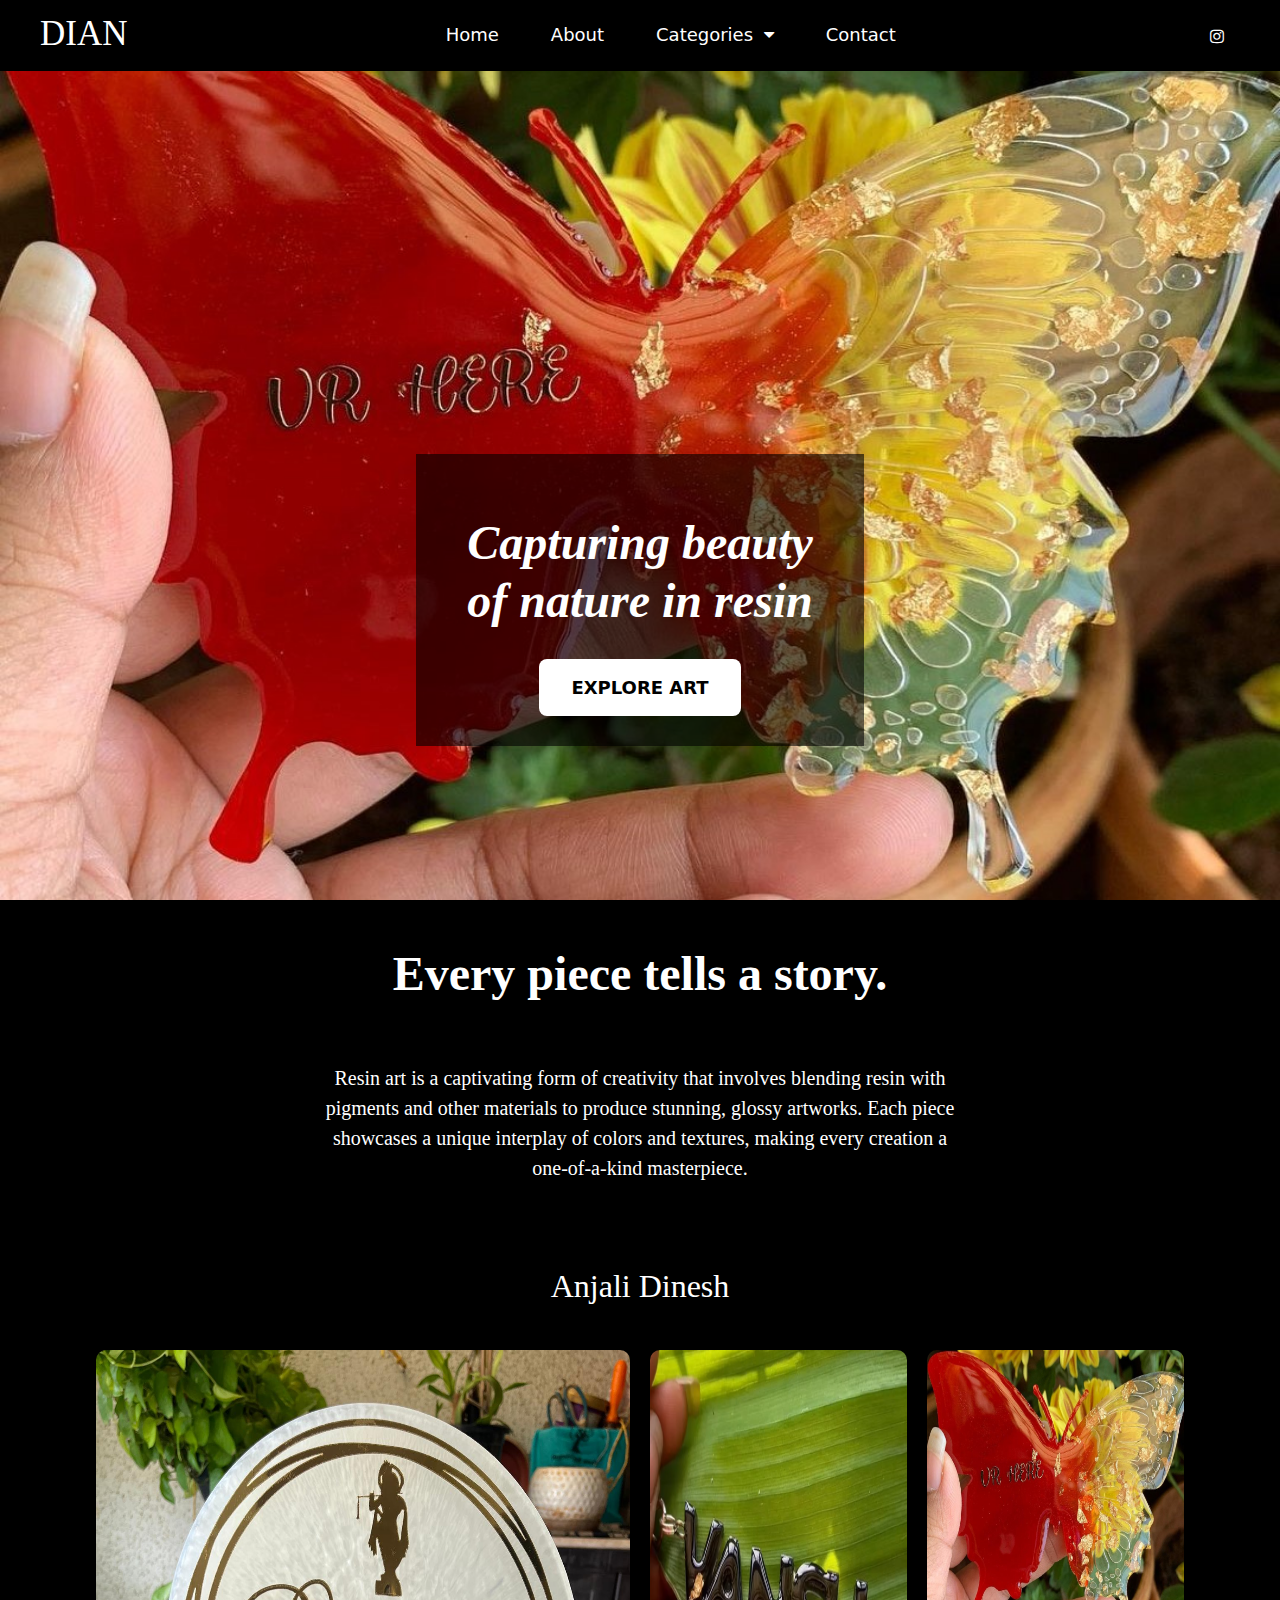
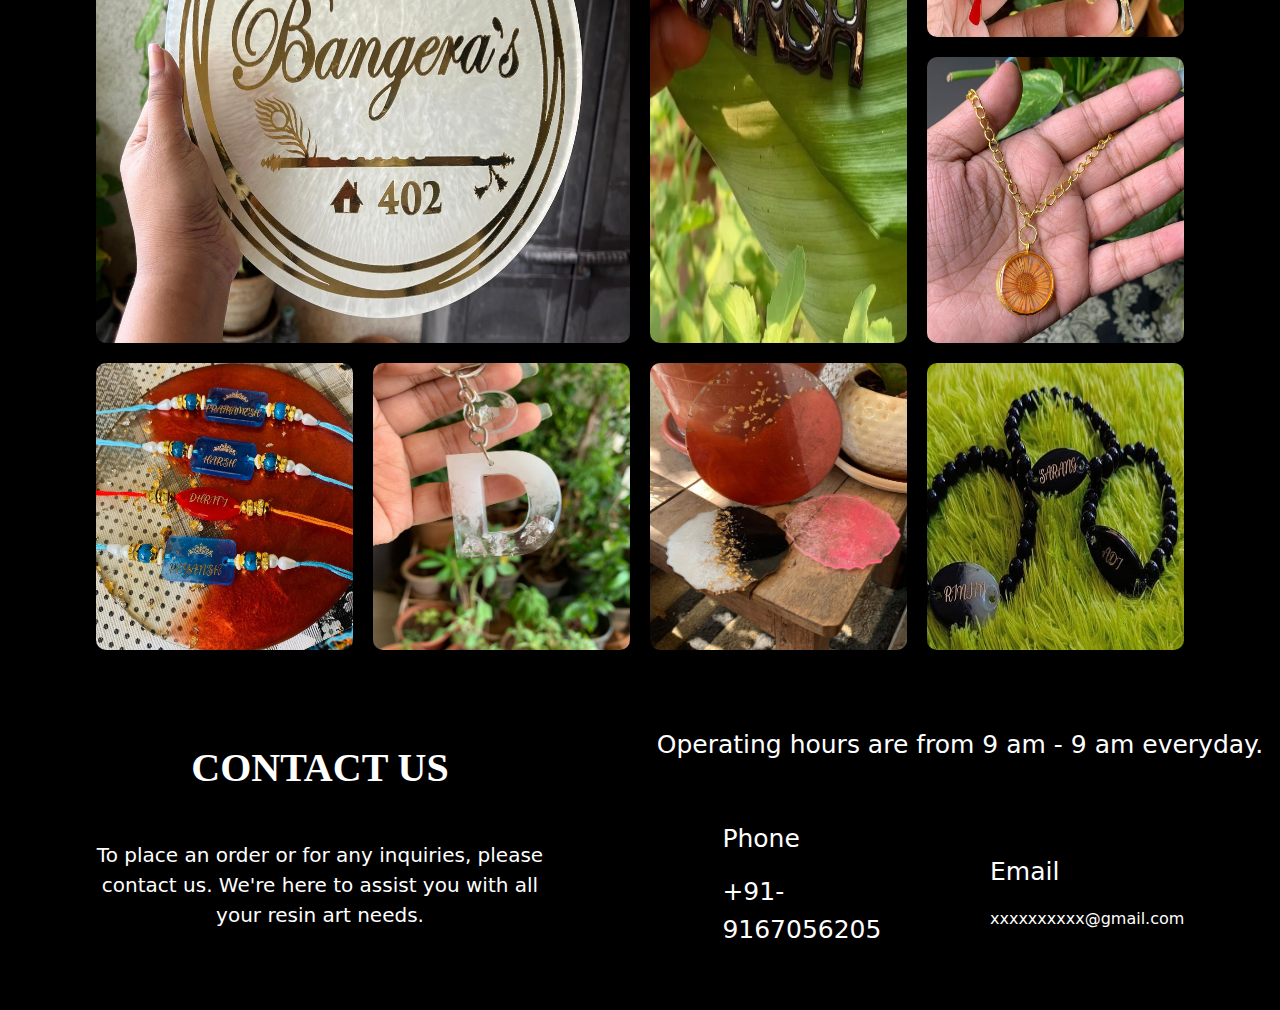
<file: DIAN Website/index.html>
<!DOCTYPE html>
<html lang="en">
<head>
    <meta charset="UTF-8">
    <meta name="viewport" content="width=device-width, initial-scale=1.0">
    <title>DIAN Resin Art</title>
    <link rel="stylesheet" href="styles.css">
    <link href="https://cdn.jsdelivr.net/npm/bootstrap@5.3.3/dist/css/bootstrap.min.css" rel="stylesheet" integrity="sha384-QWTKZyjpPEjISv5WaRU9OFeRpok6YctnYmDr5pNlyT2bRjXh0JMhjY6hW+ALEwIH" crossorigin="anonymous">
    <link rel="stylesheet" href="https://cdnjs.cloudflare.com/ajax/libs/font-awesome/4.7.0/css/font-awesome.min.css">
<body>
    <!-- HOME PAGE -->

    <!-- Navbar -->
        <div class="fixed">
            <div class="navbar">
                <h3 class="dian">DIAN</h3>
                <ul class="nav">
                    <li class="nav-item"><a href="index.html" class="nav-link active" aria-current="page">Home</a></li>
                    <li class="nav-item"><a href="about.html" class="nav-link">About</a></li>
                    
                    <li class="nav-item">
                        <a href="#" class="dropdown dropbtn" onclick="myFunction()" class="nav-link">Categories <i class="fa fa-caret-down dropbtn"></i></a>
                        <div class="dropdown-content" id="myDropdown">
                            <a href="nameplate.html">Name Plates</a>
                            <a href="names.html">Names</a>
                            <a href="butterflytheme.html">Butterfly theme</a>
                            <a href="pendents.html">Pendents</a>
                            <a href="festive.html">Festive</a>
                            <a href="lettering.html">Lettering</a>
                            <a href="coasters.html">Coasters</a>
                            <a href="bracelets.html">Bracelets</a>
                        </div>
                    </li>

            <!--   <li class="nav-item"><a href="#" class="nav-link">Categories <i class="fa fa-caret-down"></i></a></li>      -->
                    <li class="nav-item"><a href="#contact" class="nav-link">Contact</a></li>
                </ul>

                <div class="right_nav">
                    <a href="https://www.instagram.com/__dianresincreations__/" class="fa fa-instagram"></a>
                </div>

            </div>
        </div>    

    <!-- Hero section -->    

        <div class="hero">
            <div class="herocontent">
                <div class="hcontent">
                    <h1 class="display-5 fw-bold text-white">Capturing beauty of nature in resin</h1>
                    <button type="button" class="explore-button"><a href="#spacebtwn">EXPLORE ART</a></button>
                </div>        
            </div>
        </div>

    <!-- About resin section -->    

        <div class="aboutresin">
            <h2 class="display-5 fw-bold text-white" id="">Every piece tells a story.</h1>
            <div class="col-lg-6 mx-auto">
              <p class="aboutr fs-5 mb-4 text-white">Resin art is a captivating form of creativity that involves blending resin with pigments and other materials to produce stunning, glossy artworks. Each piece showcases a unique interplay of colors and textures, making every creation a one-of-a-kind masterpiece.</p>
            </div>
            <h2 class="text-white">Anjali Dinesh</h2>
            <div id="spacebtwn" class="spacebtwn"></div>
        </div>

    <!-- Features -->   

        <div class="features">
            <div class="grid-container">
                <div class="grid-item item1">
                    <img class="feature-img" id="nameplate" src="images/nameplate features.jpeg" alt="nameplate">
                    <button class="overlay-button" onclick="location.href='nameplate.html'">Nameplates</button>
                </div>
                <div class="grid-item item2">
                    <img class="feature-img" src="images/name features.png" alt="name">
                    <button class="overlay-button" onclick="location.href='name.html'">Names</button>
                </div>    
                <div class="grid-item item3">
                    <img class="feature-img" src="images/bg home hero.jpg" alt="butterfly">
                    <button class="overlay-button" onclick="location.href='butterfly.html'">Butterfly Theme</button>
                </div>
                <div class="grid-item item4">
                    <img class="feature-img" src="images/pendent features.jpg" alt="pendent">
                    <button class="overlay-button" onclick="location.href='pendent.html'">Pendents</button>
                </div>    
                <div class="grid-item item5">
                    <img class="feature-img" src="images/festive features.jpg" alt="festive">
                    <button class="overlay-button" onclick="location.href='festive.html'">Festive</button>
                </div>
                <div class="grid-item item6">
                    <img class="feature-img" src="images/letter features.jpg" alt="letter">
                    <button class="overlay-button" onclick="location.href='letter.html'">Lettering</button>
                </div>
                <div class="grid-item item7">
                    <img class="feature-img" src="images/coaster features.jpg" alt="coaster">
                    <button class="overlay-button" onclick="location.href='coaster.html'">Coasters</button>
                </div>    
                <div class="grid-item item8">
                    <img class="feature-img" src="images/bracelet features.jpg" alt="bracelet">
                    <button class="overlay-button" onclick="location.href='bracelet.html'">Bracelets</button>
                </div>    
            </div>
        </div>

    <!-- Contact -->

        <div class="contact" id="contact">
            <div class="left text-white">
                <div><h4>CONTACT US</h2></div>
                <div><p>To place an order or for any inquiries, please contact us. We're here to assist you with all your resin art needs.</p></div>
            </div>
            <div class="right text-white">
                <p>Operating hours are from 9 am - 9 am everyday.</p>
                <div class="phem">   
                    <div class="phone">
                        <div><p>Phone</p></div>
                        <div><p>+91-9167056205</p></div>
                    </div>
                    <div class="email">
                        <div><p>Email</p></div>
                        <div>xxxxxxxxxx@gmail.com</div>
                    </div>
                </div>    
            </div>
        </div>




    <script src="index.js"></script>
</body>
</html>
</file>
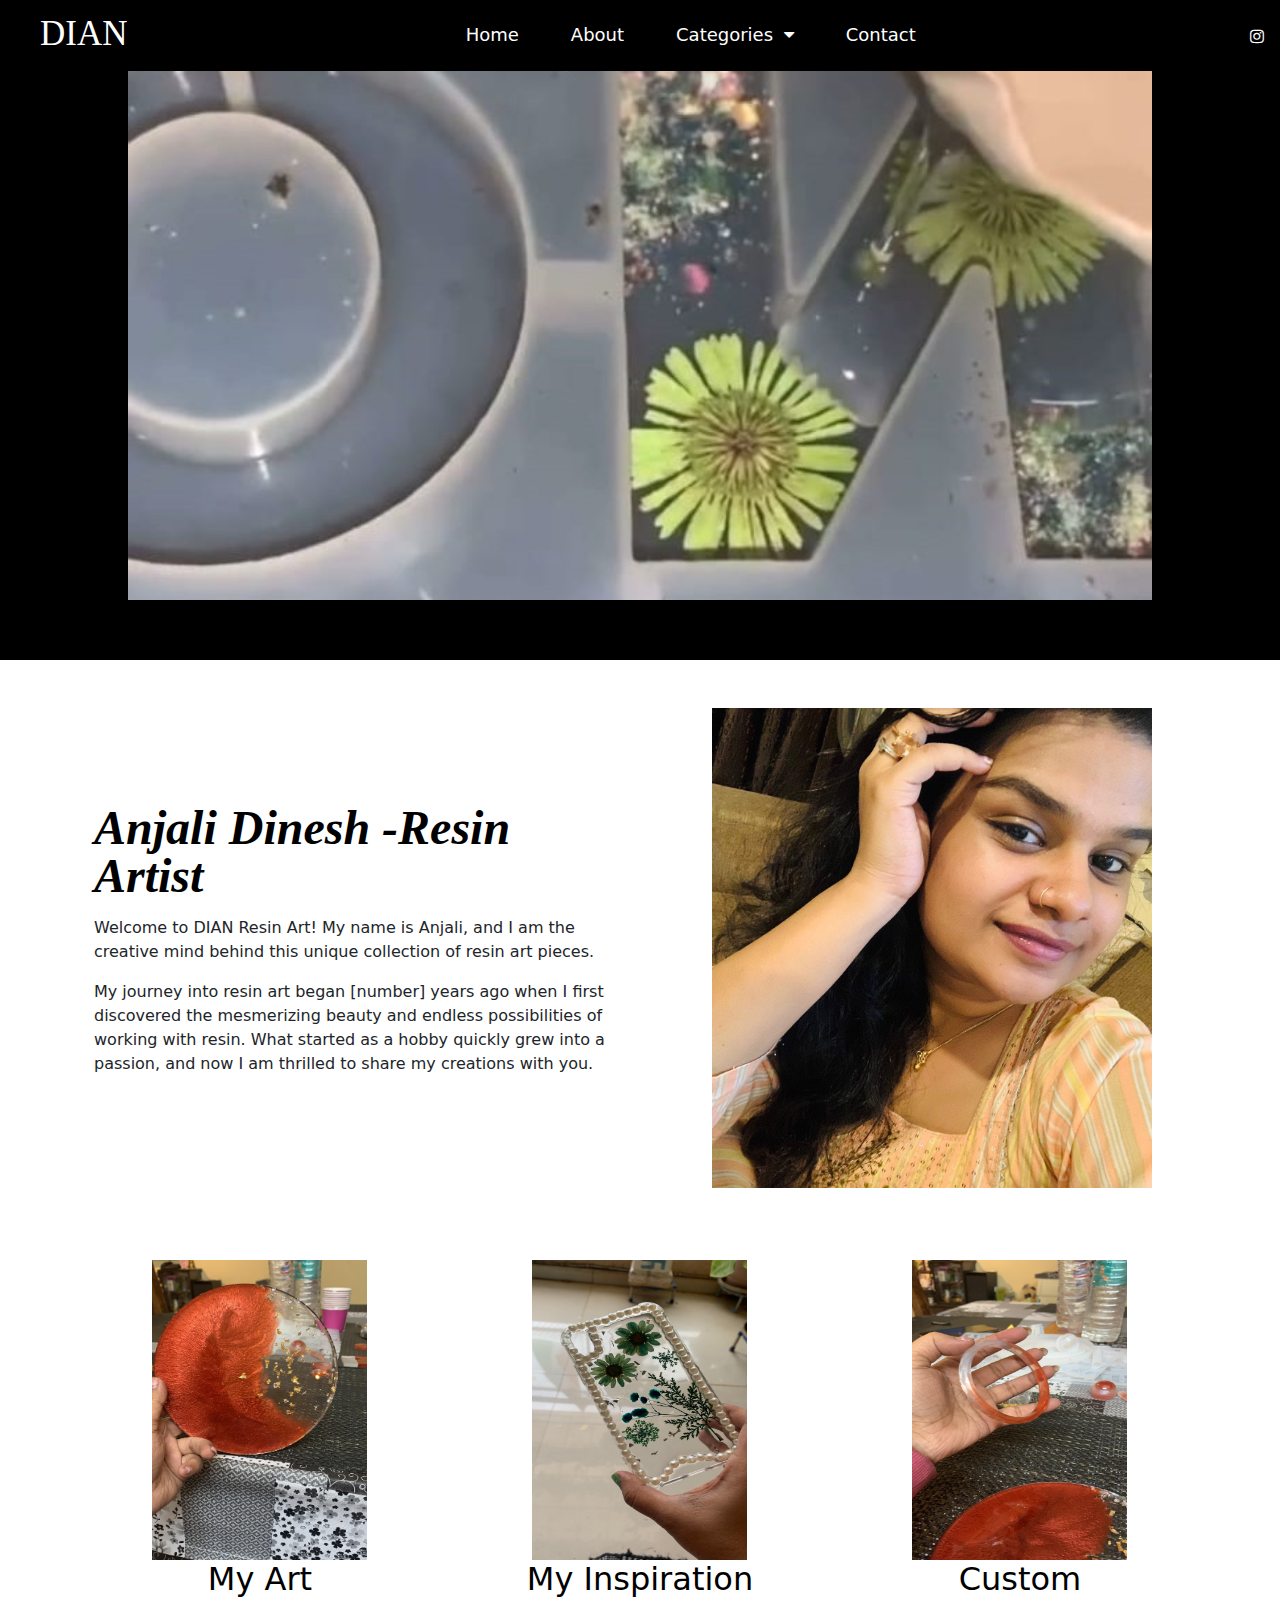
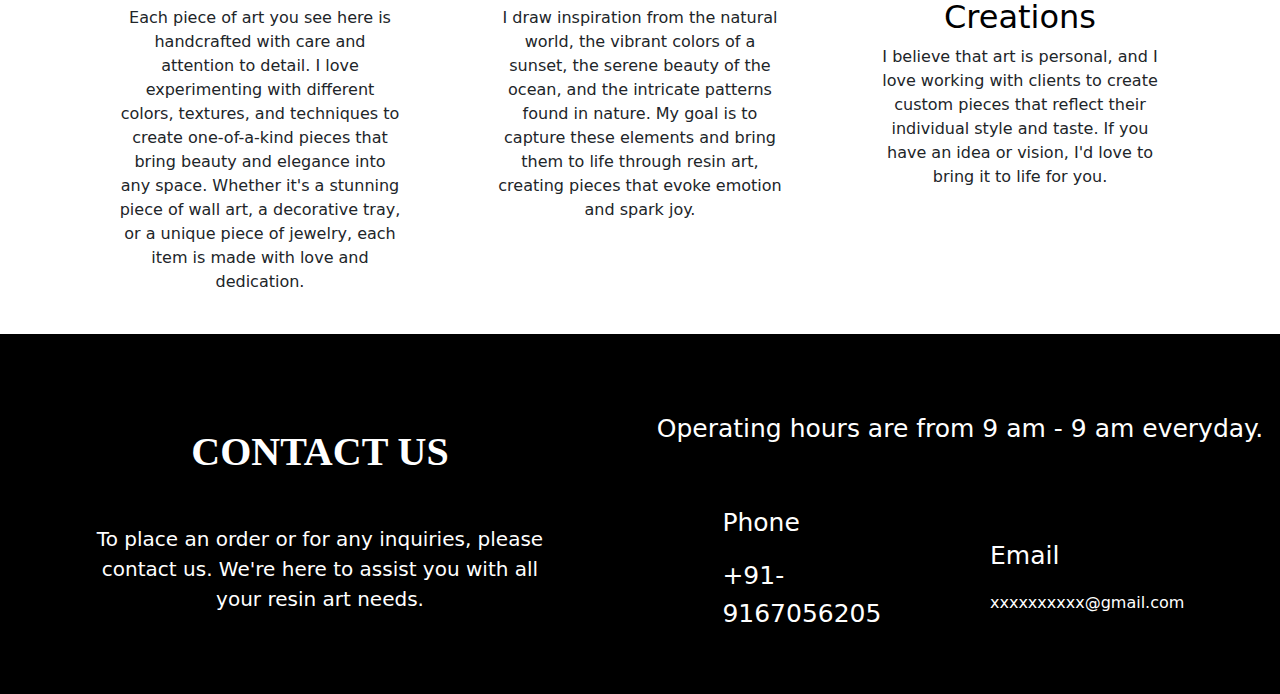
<file: DIAN Website/about.html>
<!DOCTYPE html>
<html lang="en">
<head>
    <meta charset="UTF-8">
    <meta name="viewport" content="width=device-width, initial-scale=1.0">
    <title>DIAN Resin Art</title>
    <link rel="stylesheet" href="styles.css">
    <link href="https://cdn.jsdelivr.net/npm/bootstrap@5.3.3/dist/css/bootstrap.min.css" rel="stylesheet" integrity="sha384-QWTKZyjpPEjISv5WaRU9OFeRpok6YctnYmDr5pNlyT2bRjXh0JMhjY6hW+ALEwIH" crossorigin="anonymous">
    <link rel="stylesheet" href="https://cdnjs.cloudflare.com/ajax/libs/font-awesome/4.7.0/css/font-awesome.min.css">
</head>
<body>
    
    <!-- About PAGE -->

    <!-- Navbar -->
    <div class="fixed">    
      <div class="navbar">
          <h3 class="dian">DIAN</h3>
          <ul class="nav">
              <li class="nav-item"><a href="index.html" class="nav-link active" aria-current="page">Home</a></li>
              <li class="nav-item"><a href="about.html" class="nav-link">About</a></li>
              
              <li class="nav-item">
                <a href="#" class="dropdown dropbtn" onclick="myFunction()" class="nav-link">Categories <i class="fa fa-caret-down dropbtn"></i></a>
                <div class="dropdown-content" id="myDropdown">
                    <a href="nameplate.html">Name Plates</a>
                    <a href="names.html">Names</a>
                    <a href="butterflytheme.html">Butterfly theme</a>
                    <a href="pendents.html">Pendents</a>
                    <a href="festive.html">Festive</a>
                    <a href="lettering.html">Lettering</a>
                    <a href="coasters.html">Coasters</a>
                    <a href="bracelets.html">Bracelets</a>
                </div>
            </li>

      <!--    <li class="nav-item"><a href="#" class="nav-link">Categories <i class="fa fa-caret-down"></i></a></li>      -->
              <li class="nav-item"><a href="#contact" class="nav-link">Contact</a></li>
          </ul>
          <a href="https://www.instagram.com/__dianresincreations__/" class="fa fa-instagram"></a>
      </div>
    </div>


    <!-- Feature pic and info -->
    <div class="amibc"> 
        <div class="abtmainimg">
            <img src="about img/resin bts.jpeg" alt="resin bts" width="100%" height="600vh">
        </div>
    </div>

      <div class="container col-xxl-8 px-4 py-5">
          <div class="row flex-lg-row-reverse align-items-center">
            <div class="col-10 col-sm-8 col-lg-6">
              <img src="about img/anjali.jpeg" class="anjuimg d-block img-fluid" alt="anjali" style="width: 500px; height: auto;" loading="lazy">
            </div>
            <div class="col-lg-6">
              <h1 class="display-5 fw-bold text-body-emphasis lh-1 mb-3">Anjali Dinesh -Resin Artist</h1>
              <p>Welcome to DIAN Resin Art! My name is Anjali, and I am the creative mind behind this unique collection of resin art pieces.</p>
              <p>My journey into resin art began [number] years ago when I first discovered the mesmerizing beauty and endless possibilities of working with resin. What started as a hobby quickly grew into a passion, and now I am thrilled to share my creations with you.</p>
            </div>
          </div>
      </div>



    <!-- More info -->

    <div class="container" id="featured-3">
        <div class="row py-4 pl-7 row-cols-1 row-cols-lg-3">
          <div class="feature col">
            <img class="abtimg" src="about img/abt coaster.jpeg" alt="about coaster" width="80%" height="300px">
            <h3 class="h33 fs-2 text-body-emphasis eighty">My Art</h3>
            <p class="eighty">Each piece of art you see here is handcrafted with care and attention to detail. I love experimenting with different colors, textures, and techniques to create one-of-a-kind pieces that bring beauty and elegance into any space. Whether it's a stunning piece of wall art, a decorative tray, or a unique piece of jewelry, each item is made with love and dedication.</p>
          </div>
          <div class="feature col">
            <img class="abtimg" src="about img/abt phone.jpeg" alt="about phone" width="80%" height="300px">
            <h3 class="h33 fs-2 text-body-emphasis eighty">My Inspiration</h3>
            <p class="eighty">I draw inspiration from the natural world, the vibrant colors of a sunset, the serene beauty of the ocean, and the intricate patterns found in nature. My goal is to capture these elements and bring them to life through resin art, creating pieces that evoke emotion and spark joy.</p>
          </div>
          <div class="feature col">
            <img class="abtimg" src="about img/abt bangle.jpeg" alt="about bangle" width="80%" height="300px">
            <h3 class="h33 fs-2 text-body-emphasis eighty">Custom Creations</h3>
            <p class="eighty">I believe that art is personal, and I love working with clients to create custom pieces that reflect their individual style and taste. If you have an idea or vision, I'd love to bring it to life for you.</p>
          </div>
        </div>
    </div>


    <!-- Contact -->

    <div class="contact" id="contact">
        <div class="left text-white">
            <div><h4>CONTACT US</h2></div>
            <div><p>To place an order or for any inquiries, please contact us. We're here to assist you with all your resin art needs.</p></div>
        </div>
        <div class="right text-white">
            <p>Operating hours are from 9 am - 9 am everyday.</p>
            <div class="phem">   
                <div class="phone">
                    <div><p>Phone</p></div>
                    <div><p>+91-9167056205</p></div>
                </div>
                <div class="email">
                    <div><p>Email</p></div>
                    <div>xxxxxxxxxx@gmail.com</div>
                </div>
            </div>    
        </div>
    </div>


    <script src="index.js"></script>
</body>
</html>
</file>
<file: DIAN Website/styles.css>
*, *::after, *::before {
    box-sizing: border-box; 
  }


  
.fixed {
    position: fixed;
    width: 100%;
    z-index: 1;
}

  .navbar a {
    float: left;
    font-size: 16px;
    color: white;
    text-align: center;
    padding: 14px 16px;
    text-decoration: none;
  }
  
  .dropdown {
    float: left;
    overflow: hidden;
  }
  
  .navbar a:hover, .dropdown:hover .dropbtn, .dropbtn:focus {
    background-color: gray;
  }
  

.navbar {
    display: flex;
    justify-content: space-between;
    background-color: black;
    padding: 10px 0;
}

.dian {
    color: white;
    padding-left: 40px;
    margin-top: 5px;
    font-size: 35px;
    font-family: 'Times New Roman', serif;
}

.nav {
    display: flex;
    list-style: none;
    margin: 0;
    padding: 0;
    
}

.nav-item {
    margin-left: 20px;
    position: relative;
}

.nav-item a {
    color: white;
    font-size: 18px;
    padding-top: 12px;

    text-decoration: none;
}

.nav-item a:hover {
    color: darkgrey;
}

/* Dropdown container */
.dropdown-content {
    display: none; /* Hide the dropdown by default */
    position: absolute; /* Position the dropdown below the button */
    background-color: rgb(104, 101, 101);
    min-width: 160px;
    box-shadow: 0px 8px 16px 0px rgba(0,0,0,0.2);
    z-index: 1;
    left: 0; /* Align dropdown to the left edge of the button */
    top: 100%;
}

/* Show the dropdown when hovering over the button */
.nav-item:hover .dropdown-content {
    display: block;
}

.dropdown-content a {
    color: rgb(255, 255, 255);
    padding: 12px 16px;
    text-decoration: none;
    display: block;
    width: 100%;
}

.dropdown-content a:hover {
    background-color: #ddd;
}

.show {
    display: block;
  }


.nav-item a i.fa-caret-down {
    margin-left: 5px;
}

.fa-instagram {
    color: white;
    text-decoration: none;
    /* margin-right: 50px; */
}   

.fa-instagram:hover {
    color: darkgrey;
}

.right_nav {
    display: flex;
    align-items: center;
    margin-right: 40px;
    gap: 5px;
}

.hero {
    background-image: url(images/bg\ home\ hero.jpg);
    background-repeat: no-repeat;
    background-size: 100% 100%;
    height: 100vh;
    display: flex;
    align-items: center;
    justify-content: center;
    color: white;
}

.herocontent {
    display: flex;
    flex-direction: column;
    justify-content: center;
    align-items: center;
    height: 800px;
    width: 35%;
    margin-left: auto;
    margin-right: auto;
    
    margin-top: 300px;
}

.hcontent {
    text-align: center;
    display: flex;
    flex-direction: column;
    justify-content: center;
    align-items: center;
    gap: 30px;
    padding: 30px 40px;
    background-color: rgba(0, 0, 0, 0.6);
}

h1 {
    font-family: cursive;
    font-style: italic;
}

.explore-button {
    background-color: white;
    border: none;
    padding: 15px 32px;
    font-size: 18px;
    font-weight: bold;
    border-radius: 8px;
    cursor: pointer;
/*  transition: background-color 0.3s;   */
}

.explore-button a {
    text-decoration: none;
    color: black;
}

.aboutresin {
    background-color: black;
    display: flex;
    flex-direction: column;
    justify-content: center;
    align-items: center;
    height: 50vh;
    gap: 30px;
    padding: 4rem 0;
    overflow: hidden;
}

h2 {
    font-family: cursive;
}

.aboutr {
    font-family: Segoe Script;
    text-align: center;
}

h2 {
    font-family: Thin;
}

.text-white {
    margin-bottom: 0;
    padding-top: 30px;
}

.features {
    background-color: black;
}

.grid-container {
    display: grid;
    grid-template-columns: repeat(8, 1fr);
    grid-template-rows: repeat(6 , 1fr);
    gap: 20px;
    height: 100vh;
    background-color: black;
    width: 85%;
    margin-left: auto;
    margin-right: auto;
}


.grid-item {
    position: relative;
    width: 100%;
    height: 100%;
    overflow: hidden;
    text-align: center;
    padding: 10px;
    background-color: black; /* Ensuring a background to see the image boundaries */
    border-radius: 10px;
}

.feature-img {
    position: absolute; /* Absolute positioning to fit within the grid item */
    top: 0;
    left: 0;
    width: 100%;
    height: 100%;
     /* Cover the space of the container, crop if necessary */
}

.overlay-button {
    position: absolute;
    top: 50%;
    left: 50%;
    transform: translate(-50%, -50%);
    background-color: rgba(0, 0, 0, 0.7); /* Semi-transparent black background */
    color: white;
    border: none;
    padding: 10px 20px;
    font-size: 16px;
    cursor: pointer;
    border-radius: 8px;
    opacity: 0; /* Hidden by default */
    transition: opacity 0.3s; /* Smooth transition */
}

.grid-item:hover .overlay-button {
    opacity: 1; /* Show button on hover */
}

.item1 {
    grid-area: 1 / 1 / 5 / 5;
}

.item2 {
    grid-area: 1 / 5 / 5 / 7;
}

.item3 {
    grid-area: 1 / 7 / 3 / 9;
}

.item4 {
    grid-area: 3 / 7 / 5 / 9;
}


.item5 {
    grid-area: 5 / 1 / 7 / 3;
}

.item6 {
    grid-area: 5 / 3 / 7 / 5;
}

.item7 {
    grid-area: 5 / 5 / 7 / 7;
}

.item8 {
    grid-area: 5 / 7 / 7 / 9;
}

.contact {
    height: 40vh;
    display: flex;
    width: 100%;
    justify-content: center;
    background-color: black;    /* black    */
    padding: 4rem 0;
}

.left {
    display: flex;
    justify-content: center;
    align-items: center;
    flex-direction: column;
    flex-basis: 100%;
    gap: 40px;
}

.left h4 {
    font-weight: bold;
    font-size: 40px;
    font-family: Thin;
}

.left p {
    font-size: 20px;
    text-align: center;
    width: 70%;
    margin-left: auto;
    margin-right: auto;
}

.right {
    display: flex;
    justify-content: center;
    align-items: center;
    flex-direction: column;
    flex-basis: 100%;
    gap: 40px;
}

.right p {
    font-size: 25px;
}



.phem {
    display: flex;
}

.phone {
    display: flex;
    justify-content: center;
    flex-basis: 100%;
    flex-direction: column;
    margin-right: 60px;
}

.email {
    display: flex;
    justify-content: center;
    flex-basis: 100%;
    flex-direction: column;
}    


.contact .form-control {
    margin-top: 5px;
    background-color: whitesmoke;
    color: black;
    border: none;
    padding: 10px;
    width: 100%;
    box-sizing: border-box;


  /*  background-color: whitesmoke;
    color: white;
    border: none; */
}



@media only screen and (max-width: 600px) { 

    .navbar {
        flex-direction: column;
        align-items: flex-start;
        padding: 10px 20px;
    }

    .dian {
        padding-left: 0;
        margin-top: 0;
        font-size: 28px;
    }

    .fa-instagram {
        margin-top: 10px;
        margin-right: 0;
    }

    .hero {
        height: auto;
        background-size: cover;
        padding: 20px 10px;
    }

    .herocontent {
        height: auto;
        width: 70%;
    }

    .hcontent {
        padding: 20px 20px;
    }

    .aboutresin {
        padding: 2rem 0;
        height: auto;
    }

    .grid-container {
        grid-template-columns: 1fr 1fr;
        grid-template-rows: auto;
    }

    .item1, .item2, .item3, .item4, .item5, .item6, .item7, .item8 {
        grid-area: auto / auto / auto / auto;
    }

    .contact {
        flex-direction: column;
        align-items: flex-start;
    }

    .left {
        margin-top: 150px;
        padding-top: 150px;
    }

    .right {
        margin-top: 30px;
        width: 100%;
        text-align: center;
        font-size: 20px;
        background-color: black;
    }

    .left, .right {
        flex-basis: auto;
        width: 100%;
    }

    .phem {
        flex-direction: column;
    }

    .phone, .email {
        margin-right: 0;
        margin-bottom: 20px;
    }

    .contact .form-control {
        background-color: whitesmoke;
        color: black;
    }
}



@media only screen and (max-width: 768px) {

    .navbar {
        flex-direction: column;
        align-items: flex-start;
        padding: 10px 20px;
    }

    .dian {
        padding-left: 0;
        margin-top: 0;
        font-size: 28px;
    }

    .fa-instagram {
        margin-top: 10px;
        margin-right: 0;
    }

    .hero {
        height: auto;
        background-size: cover;
        padding: 20px 10px;
    }

    .herocontent {
        height: auto;
        width: 70%;
    }

    .hcontent {
        padding: 20px 20px;
    }

    .aboutresin {
        padding: 2rem 0;
        height: auto;
    }

    .grid-container {
        grid-template-columns: 1fr 1fr;
        grid-template-rows: auto;
    }

    .item1, .item2, .item3, .item4, .item5, .item6, .item7, .item8 {
        grid-area: auto / auto / auto / auto;
    }

    .contact {
        flex-direction: column;
        align-items: flex-start;
    }

    .left {
        margin-top: 150px;
        padding-top: 150px;
    }

    .right {
        margin-top: 30px;
        width: 100%;
        text-align: center;
        font-size: 20px;
        background-color: black;
    }

    .left, .right {
        flex-basis: auto;
        width: 100%;
    }

    .phem {
        flex-direction: column;
    }

    .phone, .email {
        margin-right: 0;
        margin-bottom: 20px;
    }

    .contact .form-control {
        background-color: whitesmoke;
        color: black;
    }


}







/* About page */

.abtmainimg {
    width: 80%;
    margin-left: auto;
    margin-right: auto;
}

.amibc {
    background-color: black;
    padding-bottom: 60px;
}

h1 {
    margin-bottom: 50px;
}

.img {
    margin-bottom: 10px;
    padding-left: 70px;
}

.anjuimg {
    padding-left: 60px;
}

.eighty {
    width: 80%;
    text-align: center;
}

.feature > .h33, .eighty {
    margin-left: auto;
    margin-right: auto;
}

.abtimg {
    padding-left: 70px;
}



@media only screen and (max-width: 768px) {
    .abtmainimg {
        width: 100%;
        padding-left: 0;
    }
    .eighty {
        width: 100%;
        padding-bottom: 20px;
    }
    .img {
        padding-left: 0;
    }
    .spacebtwn {
        width: 100%;
        height: 8vh;
    }
}
</file>
